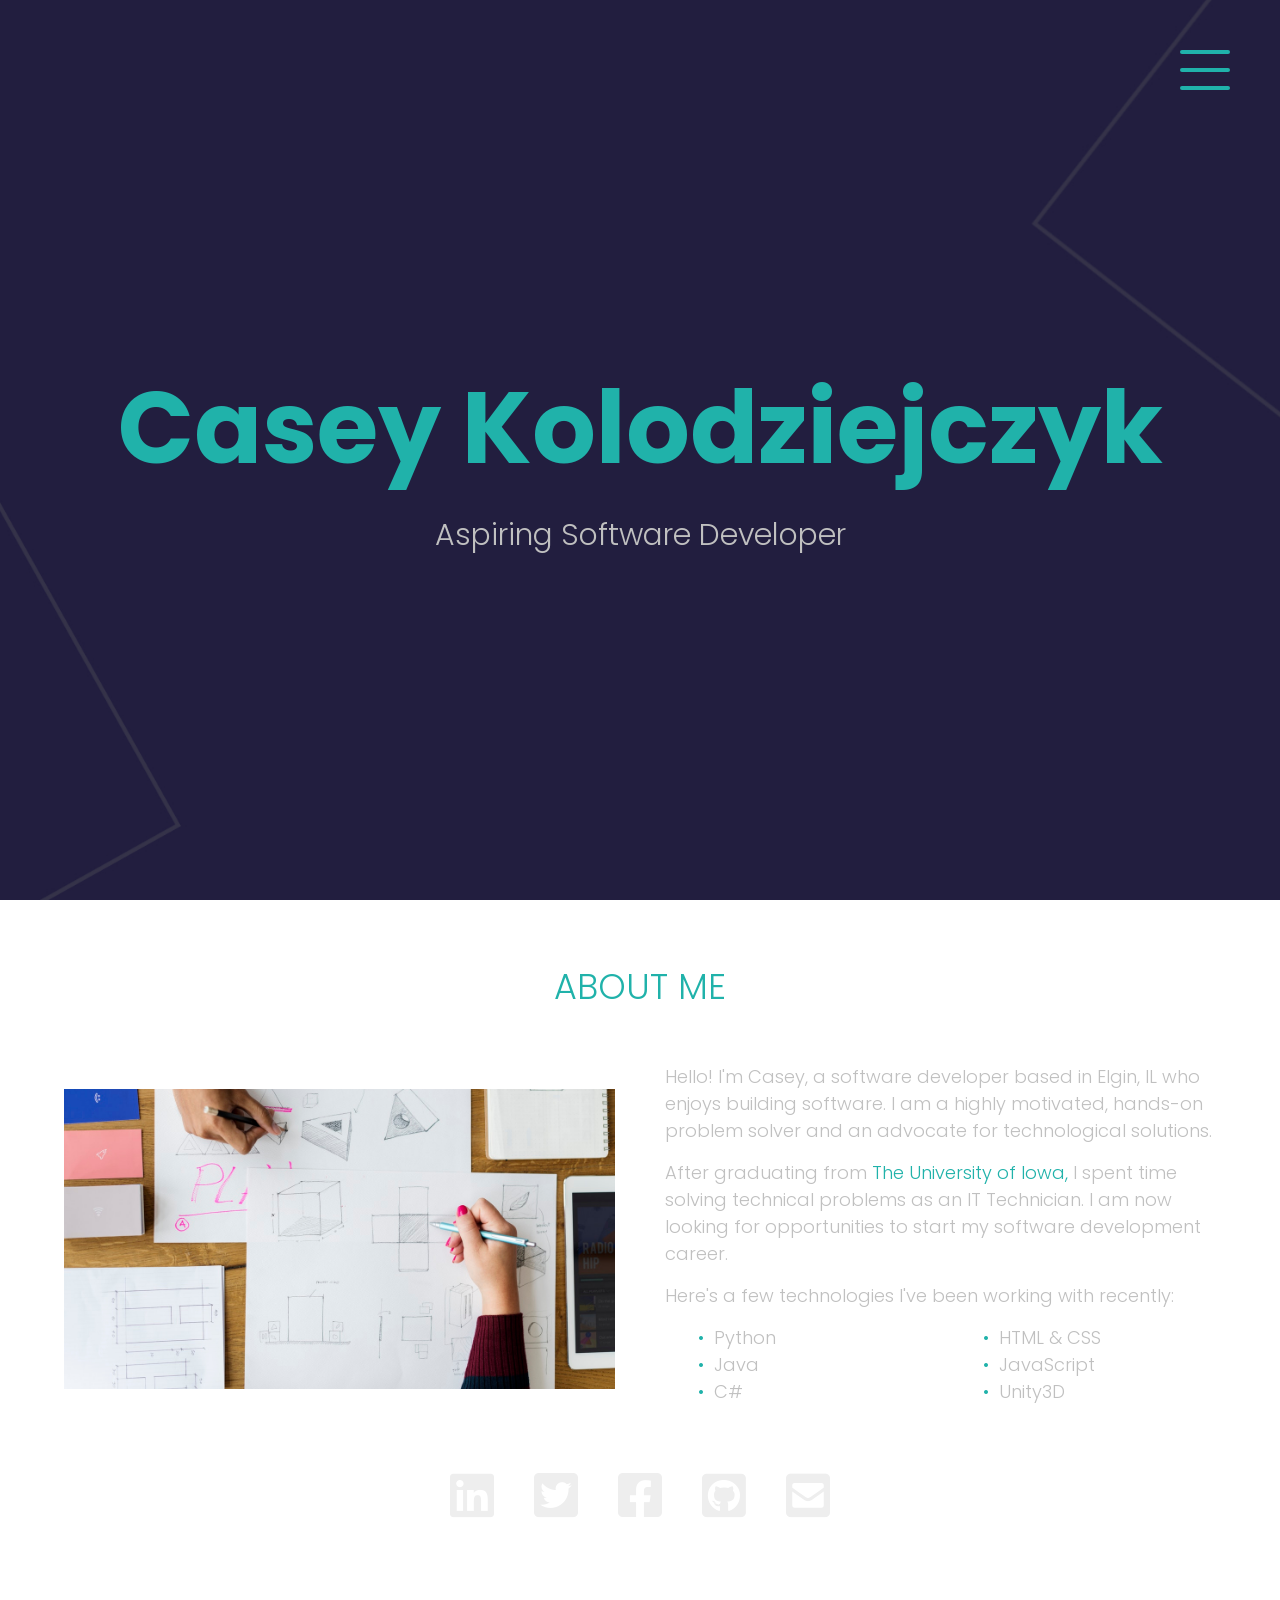
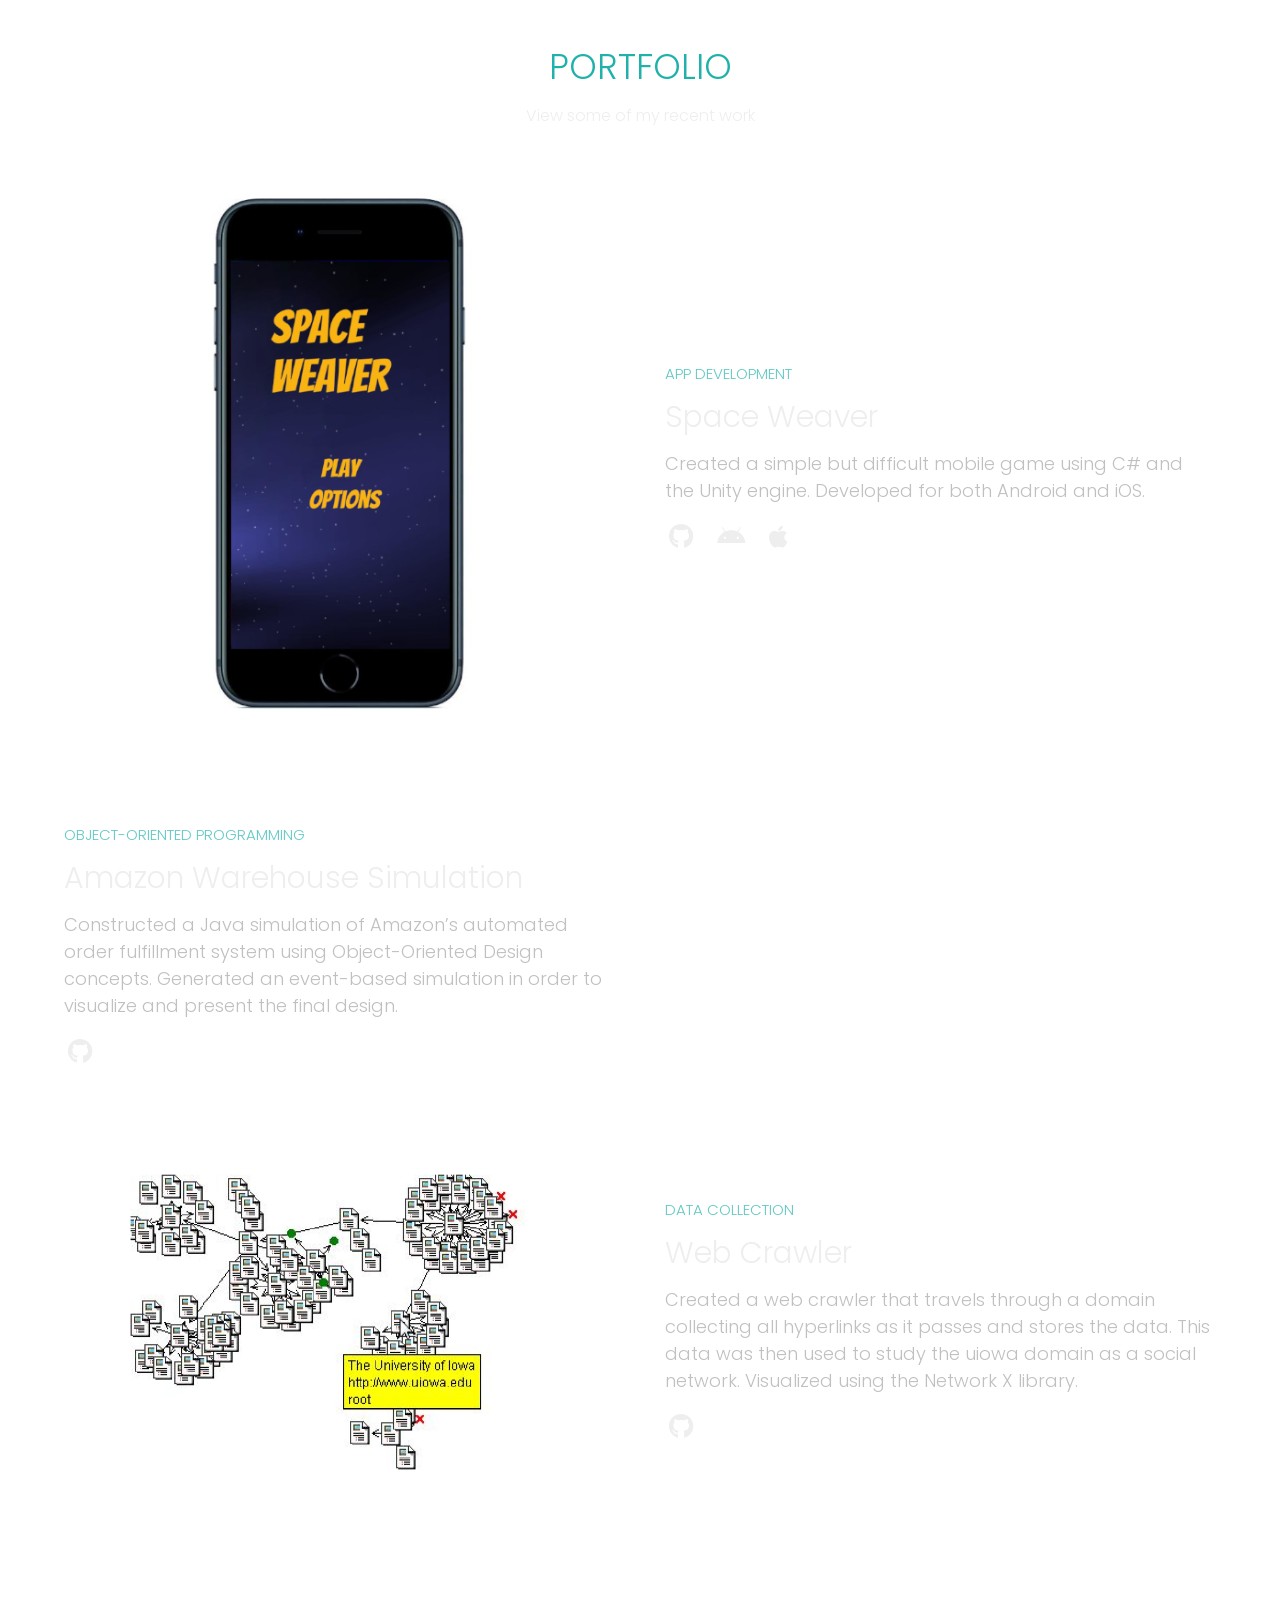
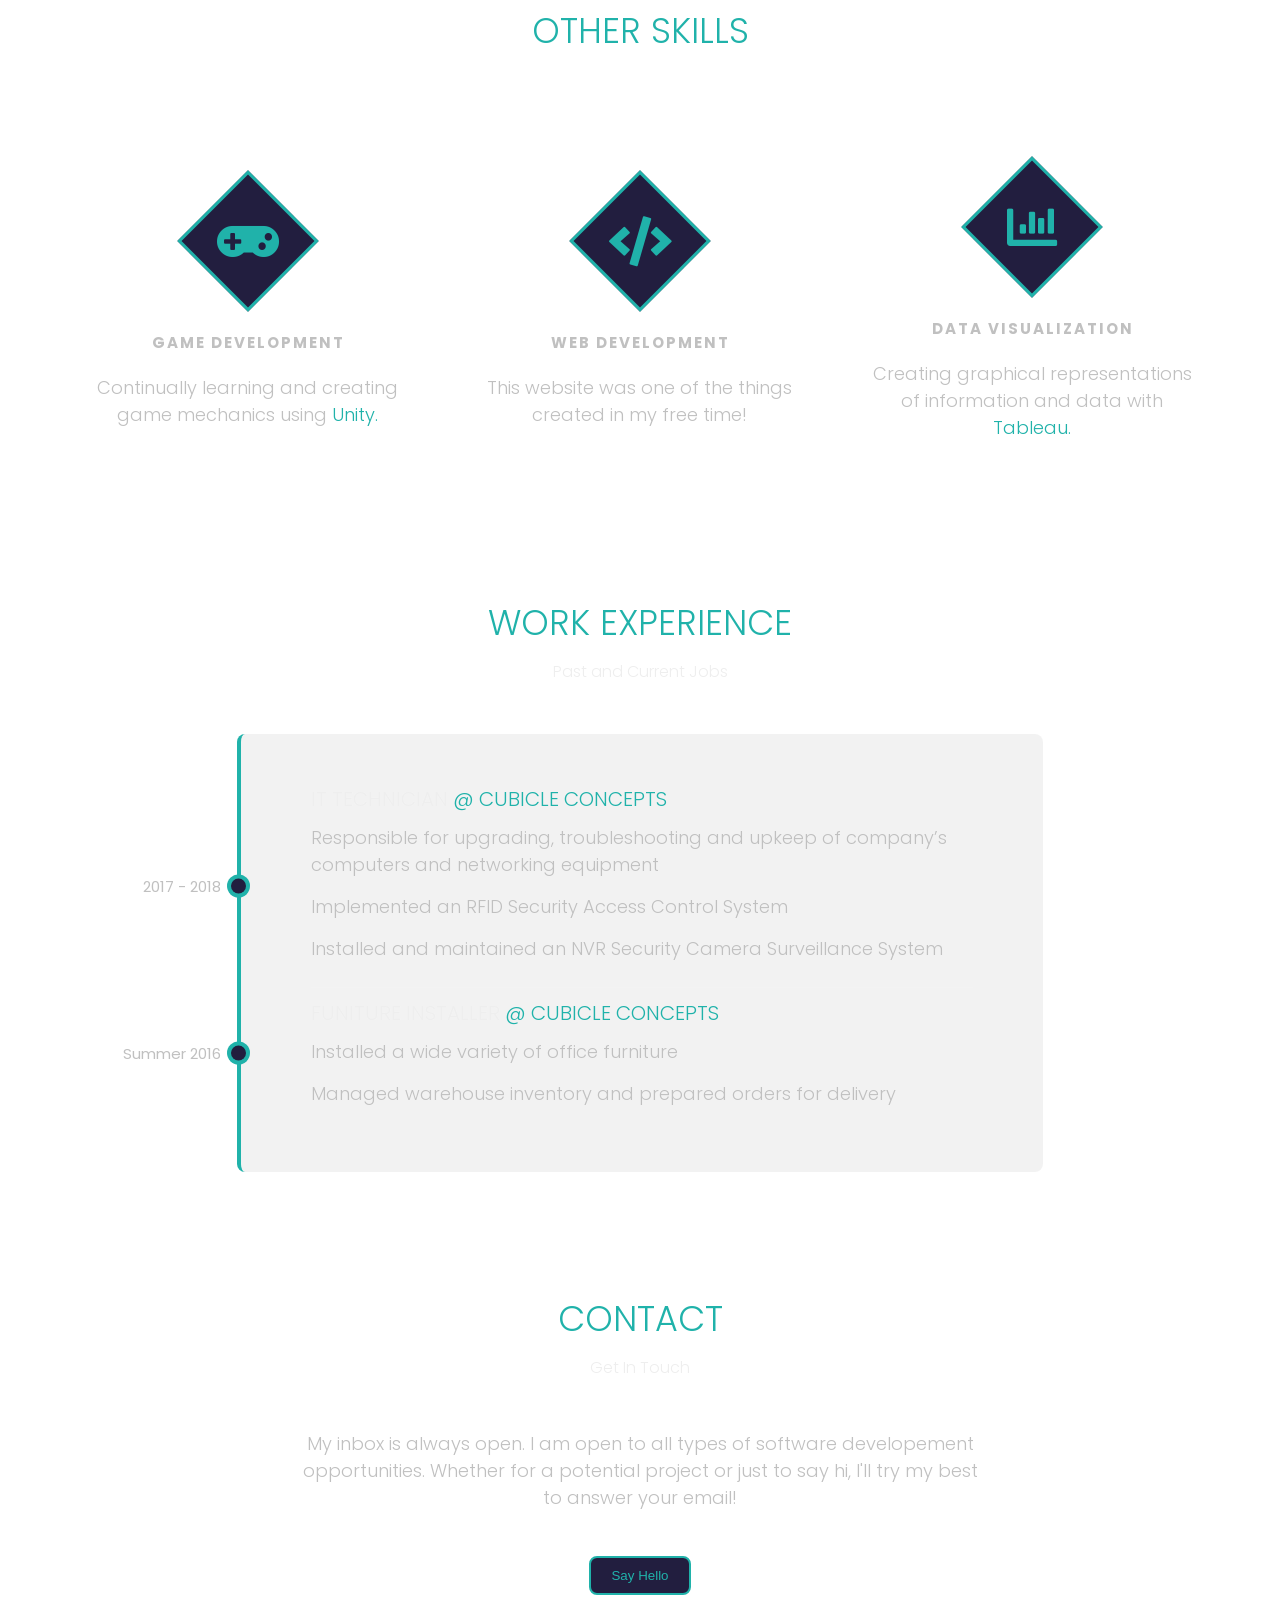
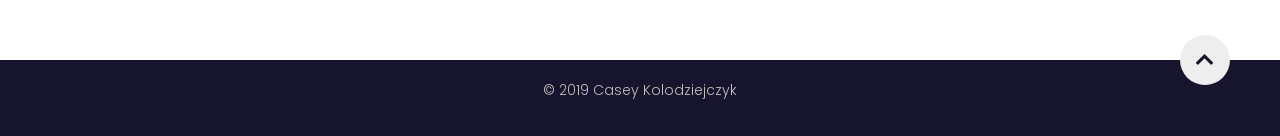
<file: Portfolio Website/portfolio/index.html>
<!DOCTYPE html>
<html lang="en">
<head>
    <meta charset="UTF-8">
    <meta name="viewport" content="width=device-width, initial-scale=1">
    <title>Casey Kolodziejczyk</title>
    <link href="https://fonts.googleapis.com/css?family=Poppins:400,500&display=swap" rel="stylesheet">
    <link rel="stylesheet" href="https://unpkg.com/aos@next/dist/aos.css" />
    <link rel="stylesheet" href="https://use.fontawesome.com/releases/v5.7.2/css/all.css" integrity="sha384-fnmOCqbTlWIlj8LyTjo7mOUStjsKC4pOpQbqyi7RrhN7udi9RwhKkMHpvLbHG9Sr" crossorigin="anonymous">
    <link rel="stylesheet" href="main.css">
</head>
<body>
    <header>
        <div class="menu-toggler">
            <div class="bar half start"></div>
            <div class="bar"></div>
            <div class="bar half end"></div>
        </div>
        <nav class="top-nav">
            <ul class="nav-list">
                <li>
                    <a href="index.html" class="nav-link">Home</a>
                </li>
                <li>
                    <a href="#about" class="nav-link">About</a>
                </li>
                <li>
                    <a href="#portfolio" class="nav-link">Portfolio</a>
                </li>

               <!-- <li>
                    <a href="#services" class="nav-link">Services</a>
                </li> -->

                <li>
                    <a href="#experience" class="nav-link">Experience</a>
                </li>

                <li>
                    <a href="#contact" class="nav-link">Contact</a>
                </li>

                <li>
                    <a href="documents/Casey Kolodziejczyk - Resume Online.pdf" target="_blank" class="nav-link">Resume</a>
                </li>
            </ul>
        </nav>
        <div class="landing-text">
            <h1>Casey Kolodziejczyk</h1>
            <h6>Aspiring Software Developer</h6>
        </div>
    </header>

    <section class="about" id="about">
        <div class="section-heading">
            <h1>About Me</h1>
        </div>
        <div class="container">

            <div class="profile-img" data-aos="fade-right" data-aos-delay="300">
                <img src="images/portitem3.jpeg" alt="">
            </div> 
             
            <div class="about-details" data-aos="fade-left" data-aos-delay="600">
              <!--
                <div class="about-heading">
                    <h1>About</h1>
                    <h6>Me</h6>
                </div> -->
                <p>
                        Hello! I'm Casey, a software developer based in Elgin, IL who enjoys building software.
                        I am a highly motivated, hands-on problem solver and an advocate for technological solutions.
                </p>
                <p>
                        After graduating from <a class="text-link" href="https://uiowa.edu/" target="_blank">The University of Iowa,</a> I spent time solving technical problems as an IT Technician.
                        I am now looking for opportunities to start my software development career.
                </p>

                <p>
                        Here's a few technologies I've been working with recently:
                </p>
                
                <ul class="tech-list">
                    <li>Python</li>
                    <li>Java</li>
                    <li>C#</li>
                    <li>HTML & CSS</li>
                    <li>JavaScript</li>
                    <li>Unity3D</li>
                </ul>
                
            </div>    
        </div>
        <div class="social-media" data-aos="fade-up" data-aos-delay="800">
            <ul class="nav-list">
                <li>
                    <a href="https://www.linkedin.com/in/casey-kolodziejczyk/" target="_blank" class="icon-link">
                        <i class="fab fa-linkedin"></i>
                    </a>
                </li>
                <li>
                    <a href="https://twitter.com/Caziejczyk" target="_blank" class="icon-link">
                        <i class="fab fa-twitter-square"></i>
                    </a>
                </li>
                <li>
                    <a href="https://www.facebook.com/casey.kolodziejczyk" target="_blank" class="icon-link">
                        <i class="fab fa-facebook-square"></i>
                    </a>
                </li>
                <li>
                    <a href="https://github.com/Cazeck" target="_blank" class="icon-link">
                        <i class="fab fa-github-square"></i>
                    </a>
                </li>
                <li>
                    <a href="mailto:caseykolodziejczyk@gmail.com?Subject=Hello" target="_top" class="icon-link">
                        <i class="fas fa-envelope-square"></i>
                    </a>
                </li>
            </ul>
        </div>
    </section>

    <section class="portfolio" id="portfolio">
        <div class="container">
            <div class="section-heading">
                <h1>Portfolio</h1>
                <h6>View some of my recent work</h6>
            </div>
            <div class="portfolio-item">
                <div class="portfolio-img has-margin-right" data-aos="fade-right" data-aos-delay="300">
                    <!-- <img src="images/portitem1.jpeg" alt=""> -->
                    <img src="images/Weav 600.png" alt=""> 
                </div>
                <div class="portfolio-description" data-aos="fade-left" data-aos-delay="500">
                    <h6>App Development</h6>
                    <h1>Space Weaver</h1>
                    <p>
                        Created a simple but difficult mobile game using C# and the Unity engine.
                        Developed for both Android and iOS.
                    </p>
                 
                    <ul class="app-links">
                        <li>
                            <a href="https://github.com/Cazeck/Space-Weaver" target="_blank" class="icon-link">
                                <i class="fab fa-github"></i>
                            </a>
                        </li>
                        <li>
                            <a href="https://play.google.com/store/apps/details?id=com.TeamCazeck.Starweaver" target="_blank" class="icon-link">
                                <i class="fab fa-android"></i>
                            </a>
                        </li>
                        <li>
                            <a href="https://apps.apple.com/us/app/id1436188634" target="_blank" class="icon-link">
                                <i class="fab fa-apple"></i>
                            </a>
                        </li>                                                    
                    </ul>            
                    
                    <!--<a href="#" class="cta">View Details</a> -->
                    
                </div>
            </div>

            <div class="portfolio-item">
                <div class="portfolio-description has-margin-right" data-aos="fade-right" data-aos-delay="700">
                        <h6>Object-Oriented Programming</h6>
                        <h1>Amazon Warehouse Simulation</h1>
                        <p>
                                Constructed a Java simulation of Amazon’s automated order fulfillment system using Object-Oriented Design concepts. 
                                Generated an event-based simulation in order to visualize and present the final design.
                        </p>

                        <ul class="app-links">
                            <li>
                                <a href="https://github.com/Cazeck/Amazon-Warehouse" target="_blank" class="icon-link">
                                    <i class="fab fa-github"></i>
                                </a>
                            </li>                                                   
                        </ul> 

                       <!-- <a href="#" class="cta">View Details</a> -->
                    </div>
            <div class="portfolio-img" data-aos="fade-left" data-aos-delay="900">
                    <iframe width="560" height="315" src="https://www.youtube.com/embed/qRQwkJLRfWw" frameborder="0" allow="accelerometer; autoplay; encrypted-media; gyroscope; picture-in-picture" allowfullscreen></iframe>
                <!-- <img src="images/portitem2.jpeg" alt=""> -->
            </div>
                
            </div>
            <div class="portfolio-item">
                <div class="portfolio-img has-margin-right" data-aos="fade-right" data-aos-delay="1100">
                    <img src="images/uiowa.PNG" alt="">
                </div>
                <div class="portfolio-description" data-aos="fade-left" data-aos-delay="1300">
                    <h6>Data Collection</h6>
                    <h1>Web Crawler</h1>
                    <p>
                        Created a web crawler that travels through a domain collecting all hyperlinks as it passes and stores the data.
                        This data was then used to study the uiowa domain as a social network.
                        Visualized using the Network X library.
                    </p>

                    <ul class="app-links">
                        <li>
                            <a href="https://github.com/Cazeck/Web-Crawler" target="_blank" class="icon-link">
                                <i class="fab fa-github"></i>
                            </a>
                        </li>                                                   
                    </ul>

                    <!--<a href="#" class="cta">View Details</a>-->
                </div>
            </div>
        </div>
    </section>

    <section class="services" id="services">
        <div class="container">
            <div class="section-heading">
                <h1>Other Skills</h1>
                <!--<h6>More work that I have done</h6>-->
            </div>
            <div class="my-skills">
                <div class="skill" data-aos="fade-in" data-aos-delay="300">
                    <div class="icon-container">
                        <i class="fas fa-gamepad"></i>
                    </div>
                    <h1>Game Development</h1>
                    <p>
                        Continually learning and creating game mechanics using <a class="text-link" href="https://unity.com/" target="_blank">Unity.</a>
                    </p>
                </div>
                <div class="skill" data-aos="fade-in" data-aos-delay="600">
                    <div class="icon-container">
                        <i class="fas fa-code"></i>
                    </div>
                    <h1>Web Development</h1>
                    <p>
                        This website was one of the things created in my free time! 
                    </p>
                </div>
                <div class="skill" data-aos="fade-in" data-aos-delay="900">
                    <div class="icon-container">
                        <i class="fas fa-chart-bar"></i>
                    </div>
                    <h1>Data Visualization</h1>
                    <p>
                        Creating graphical representations of information and data with <a class="text-link" href="https://www.tableau.com/" target="_blank">Tableau.</a>
                    </p>
                </div>
            </div>
        </div>
    </section>

    

    <section class="experience" id="experience">
        <div class="container">
            <div class="section-heading">
                <h1>Work Experience</h1>
                <h6>Past and Current Jobs</h6>
            </div>
            <div class="timeline" data-aos="fade-down" data-aos-delay="300">
                <ul>
                    <li class="date" data-date="2017 - 2018">
                        <h1>IT Technician <a class="text-link" href="https://www.cubicleconcepts.com/" target="_blank">@ Cubicle Concepts</a></h1>
                        <p>
                            Responsible for upgrading, troubleshooting and upkeep of company’s computers and networking equipment
                        </p>
                        <p>
                            Implemented an RFID Security Access Control System 
                        </p>
                        <p>
                            Installed and maintained an NVR Security Camera Surveillance System 
                        </p>
                    </li>
                    <li class="date" data-date="Summer 2016">
                        <h1>Funiture Installer <a class="text-link" href="https://www.cubicleconcepts.com/" target="_blank">@ Cubicle Concepts</a></h1>
                        <p>
                            Installed a wide variety of office furniture
                        </p>
                        <p>
                            Managed warehouse inventory and prepared orders for delivery
                        </p>
                    </li>
                    <!--
                    <li class="date" data-date="2002 - 2007">
                        <h1>Microsoft</h1>
                        <p>
                            Lorem ipsum dolor sit amet consectetur, adipisicing elit.
                            Cum assumenda odio veritatis magnam? Quod corporis illum tempora ab voluptatum nisi ipsum?
                        </p>
                    </li>
                    -->
                </ul>
            </div>
        </div>
    </section>

    <section class="contact" id="contact">
        <div class="container">
            <div class="section-heading">
                <h1>Contact</h1>
                <h6>Get In Touch</h6>
            </div>

            <div class="contact-me" data-aos="fade-up" data-aos-delay="300">
                <p>
                        My inbox is always open.  I am open to all types of software developement opportunities.                        
                        Whether for a potential project or just to say hi, I'll try my best to answer your email!
                </p>
             
            <!--<form action="" data-aos="fade-up" data-aos-delay="300">
                <label for="name">Name:</label>
                <input type="text" id="name" name="name" placeholder="Enter your name..." required>

                <label for="email">Email:</label>
                <input type="email" id="email" name="email" placeholder="Enter your email..." required>

                <label for="service">Services:</label>
                <select name="service" id="service">
                    <option value="">Web Design</option>
                    <option value="">Web Development</option>
                    <option value="">Web Design/Development</option>
                </select>

                <label for="subject">subject:</label>
                <textarea name="subject" id="subject" cols="10" rows="10"></textarea>
                <input type="submit" value="Submit">
            </form> -->
                <form action="mailto:caseykolodziejczyk@gmail.com?Subject=Hello" method="">
                    <input type="submit" value="Say Hello">
                </form>
            </div>
        </div>
    </section>

    <footer class="copyright">
        <div class="up" id="up">
            <i class="fas fa-chevron-up"></i>
        </div>
        <p>&copy; 2019 Casey Kolodziejczyk</p>
    </footer>

    <script src="https://ajax.googleapis.com/ajax/libs/jquery/3.3.1/jquery.min.js"></script>
    <script src="https://unpkg.com/aos@next/dist/aos.js"></script>
    <script src="main.js"></script>
</body>
</html>
</file>
<file: Portfolio Website/portfolio/main.css>
/*Start global*/
*{
    margin: 0;
    padding: 0;
    box-sizing: border-box;
}

html{
    font-size: 10px;
    font-family: 'Roboto', sans-serif;
    font-family: 'Poppins', sans-serif;
    color: #eee;
    color: #c0c0c0;
}

body{
    width: 100%;
    height: 100%;
    background: url(images/sitebg.jpg) no-repeat center fixed;
    background-size: cover;
}

section{
    padding: 6rem 0;
}

a{
    text-decoration: none;
    color: #eee;
}

p{
    font-size: 1.8rem;
    font-weight: 300;
    margin-bottom: 1.5rem;
}

img{
    width: 100%
}

iframe{
    width: 100%
}

/*End global*/

/*Start reusable*/
.container{
    width: 90%;
    max-width: 120rem;
    height: 100%;
    margin: 0 auto;
    position: relative;
}

.section-heading{
    text-align: center;
    margin-bottom: 5rem;
}

.section-heading h1{
    font-size: 3.5rem;
    color: rgba(255,255,255, .3);
    color: #20B2AA;
    text-transform: uppercase;
    font-weight: 300;
    position: relative;
    margin-bottom: 1rem;  
}

.section-heading h1::before,
.section-heading h1::after{
    content: '';
    position: absolute;
    bottom: -.5rem;
    left: 50%;
    transform: translateX(-50%);
    background-color: rgba(255,255,255, .75);
}

.section-heading h1::before{
    width: 10rem;
    height: 3px;
    border-radius: .8rem;
}

.section-heading h1::after{
    width: 1.5rem;
    height: 1.5rem;
    border-radius: 100%;
    bottom: -1rem;
}

.section-heading h6{
    font-size: 1.6rem; 
    font-weight: 300;
    color: #eee;
}

.has-margin-right{
    margin-right: 5rem;
}

/*End reusable*/

/*Start header*/
header{
    width: 100%;
    height: 100vh;
}

.top-nav{
    width: 100%;
    height: 100vh;
    position: fixed;
    top: -100vh;
    z-index: 100;
    background-color: #16162d;
    border-bottom-right-radius: 100%;
    border-bottom-left-radius: 100%;
    transition: all 650ms cubic-bezier(1,0,0,1);
}

.nav-list{
    list-style: none;
    width: 100%;
    height: 100%;
    display: flex;
    justify-content: center;
    align-items: center;
}

li{
    margin: 0 2rem;
}

.text-link{
    text-decoration: none;
    color: #20B2AA;
    transition: color 650ms;
}


/*
.text-link .cta{
    display: inline-block;
    margin-top: 1rem;
    font-size: 1.5rem;
    text-transform: uppercase;
    color: #3883ff;
    color: #20B2AA;
    transition: color 650ms;
}
*/

.text-link:hover{ 
    color: #2f67cd;
    transition: color 650ms;
}

.nav-link{
    font-family: 'Poppins', sans-serif;
    font-size: 3rem;
    padding: 1rem;
}

.nav-link:hover,
.nav-link:focus{
    background: linear-gradient(to top, #ffe838, #fd57bf ); /*#fd57bf */
    background: #20B2AA;
    -webkit-background-clip: text;
    -webkit-text-fill-color: transparent;
}

.top-nav.open{
    top: 0;
    border-radius: initial;
}

.menu-toggler{
    position: absolute;
    top: 5rem;
    right: 5rem;
    width: 5rem;
    height: 4rem;
    display: flex;
    flex-direction: column;
    justify-content: space-between;
    cursor: pointer;
    z-index: 1500;
    transition: transform 650ms ease-out;
}

.menu-toggler.open{
    transform: rotate(-360deg);
}

.bar{
    background: linear-gradient(to right, #ffe838, #fd57bf);
    background: #20B2AA;
    width: 100%;
    height: 4px;
    border-radius: .8rem;
}

.bar.half{
    /*width: 50%; */
}

.bar.start{
    transform-origin: right;
    transition: transform 650ms cubic-bezier(0.54, -0.81, 0.57, 0.57);
}

.open .bar.start{
    /* transform: rotate(-450deg) translateX(.8rem); */
}

.bar.end{
    align-self: flex-end;
    transform-origin: left;
    transition: transform 650ms cubic-bezier(0.54, -0.81, 0.57, 0.57);
}

.open .bar.end{
    /* transform: rotate(-450deg) translateX(-.8rem); */
}

.landing-text{
    position: absolute;
    top: 50%;
    left: 50%;
    transform: translate(-50%, -50%);
    width: 100%;
    text-align: center;
    z-index: 1;
}

.landing-text h1{
    font-size: 10rem;
    font-family: 'Poppins', sans-serif;
    background: linear-gradient(to top, #c0c0c0, #20B2AA);
    background: #20B2AA;
    -webkit-background-clip: text;
    -webkit-text-fill-color: transparent;
    padding: 1rem;
    user-select: none;
}

.landing-text h6{
    font-size: 3rem;
    font-weight: 300;
}
/*End header*/

/*Start about*/


.about .container{
    display: flex;
    align-items: center;
    justify-content: center;
}
/*
.about-heading{
    text-align: center;
    text-transform: uppercase;
    line-height: 0;
    margin-bottom: 6rem;
}
.about-heading h1{
    font-size: 10rem;
    opacity: .3;
}

.about-heading h6{
    font-size: 2rem;
    font-weight: 300;
}

*/ 
.profile-img{
    flex: 1;
    margin-right: 5rem;
}

.about-details{
    flex: 1;
}

ul.tech-list{
    list-style: none;
    columns: 2;
    font-size: 1.8rem;
    font-weight: 300;
    margin-bottom: 1.5rem;
}

.tech-list li{
    padding-left: 2rem;
    text-indent: -.7rem;
}

.tech-list li::before{
    content: "\2022";
    padding-right: 10px;
    color: #20B2AA;
}

.social-media{
    margin-top: 5rem;
}

.social-media i{
    font-size: 5rem;
    transition: color 650ms;
}

.fa-facebook-square:hover{
    color: #4267b2;
}

.fa-twitter-square:hover{
    color: #38a1f3;
}

.fa-linkedin:hover{
    color: #0077b5;
}

.fa-github-square:hover{
    color: #6cc644;
}

.fa-envelope-square:hover{
    color: #20B2AA;
}
/*End about*/

/*Start services*/
.my-skills{
    margin-top: 10rem;
    display: grid;
    grid-template-columns: repeat(auto-fit, minmax(25rem, 1fr));
    grid-gap: 2.5rem;
    text-align: center;
}

.skill{
    display: flex;
    flex-direction: column;
    justify-content: center;
    align-items: center;
    padding: 2rem;
}

.skill h1{
    text-transform: uppercase;
    letter-spacing: 2px;
    margin: 2rem -2px 2rem 0;
}

.icon-container{
    width: 10rem;
    height: 10rem;
    border: 3px solid #ffe838;
    background-color: #fd57bf;
    border: 3px solid #20B2AA;
    background-color: #221e3f;
    margin-bottom: 2rem;
    display: flex;
    transform: rotate(45deg);
}

.icon-container i{
    color: #ffe838;
    color: #20B2AA;
    font-size: 5rem;
    margin: auto;
    transform: rotate(-45deg);

}
/*End services*/

/*Start portfolio*/
.portfolio-item{
    display: flex;
    align-items: center;
    justify-content: center;
    margin-bottom: 5rem;
}

.portfolio-item:last-child{
    margin-bottom: 0;
}

.portfolio-img{
    flex: 1;
}

.portfolio-description{   
    flex: 1; 
}

.portfolio-description h1{
    font-size: 3rem;
    font-weight: 300;
    margin: 1rem 0;
    color: #eee;
}

.portfolio-description h6{
    font-size: 1.5rem;
    text-transform: uppercase;
    font-weight: 300;
    color: #20B2AA;
    opacity: .7;
}

.portfolio-description .cta{
    display: inline-block;
    margin-top: 1rem;
    font-size: 1.5rem;
    text-transform: uppercase;
    color: #3883ff;
    color: #20B2AA;
    transition: color 650ms;
}

.portfolio-description .cta:hover{
    color: #2f67cd;
}

.app-links{
    margin-top: 2rem;
    list-style: none;
    width: 100%;
    height: 100%;
    display: flex;
    justify-content: left;
    align-items: left;
}

.app-links li{
    text-indent: -.8rem;
}

.app-links i{
    font-size: 2.5rem;
    transition: color 650ms;
}

.fa-android:hover{
    color: #78C257;
}

.fa-apple:hover{
    color: #A3AAAE;
}

.fa-github:hover{
    color: #6cc644;
}

/*End portfolio*/

/*Start timeline*/
.timeline ul{
    border-left: 4px solid #ffe838;
    border-left: 4px solid #20B2AA;
    border-radius: .8rem;
    background-color: rgba(0,0,0,0.05);
    margin: 0 auto;
    position: relative;
    padding: 5rem;
    list-style: none;
    text-align: left;
    width: 70%;
}

.timeline h1{
    font-size: 2rem;
    text-transform: uppercase;
    font-weight: 300;
    margin-bottom: 1rem;
    color: #eee;
}

.timeline .date{
    border-bottom: 1px solid rgba(255, 255, 255, 0.1);
    margin-bottom: 1rem;
    padding-bottom: 1rem;
    position: relative;
}

.timeline .date:last-of-type{
    padding-bottom: 0;
    margin-bottom: 0;
    border: none;
}

.timeline .date::before,
.timeline .date::after{
    position: absolute;
    display: block;
    top: 50%;
    transform: translateY(-50%);
}

.timeline .date::before{
    content: attr(data-date);
    left: -21rem;
    text-align: right;
    min-width: 12rem;
    font-size: 1.5rem;
}

.timeline .date::after{
    content: '';
    box-shadow: 0 0 0 4px #fd57bf;
    box-shadow: 0 0 0 4px #20B2AA;
    border-radius: 100%;
    left: -8rem;
    height: 1.5rem;
    width: 1.5rem;
    background-color: #313534;
    background-color: #221e3f;
}
/*End timeline*/

/*Start contact*/

.contact-me{
    flex: 1;
    text-align: center;
    width: 60%;
    margin: 0 auto;
}

form{
    width: 60%;
    margin: 0 auto;
    text-align: center;
    padding-top: 3rem;
}

form label{
    font-size: 1.5rem;
}

input,
select,
textarea{
    width: 100%;
    padding: 1rem;
    margin-bottom: 5px;
    border: none;
    outline-color: #fd57bf;
    outline-color: #20B2AA;
}

input[type="submit"]{
    width: initial;
    background-color: #fd57bf;
    background-color: #221e3f;
    border: 2px solid #20B2AA;
    color: #eee;
    color: #20B2AA;
    padding: 1rem 2rem;
    border-radius: .8rem;
    cursor: pointer;
    transition: background-color 650ms;
}

input[type="submit"]:hover{
    color: #221e3f;
    background-color: #ffe838;

    color: #eee ;
    background-color:#20B2AA ;
}
/*End contact*/

/*Start footer*/
.copyright{
    width: 100%;
    text-align: center;
    background-color: #16152d;
    padding: 2rem 0;
    position: relative;
}

.up{
    position: absolute;
    width: 5rem;
    height: 5rem;
    background-color: #eee;
    top: -2.5rem;
    right: 5rem;
    border-radius: 100%;
    display: flex;
    animation: pulse 2s infinite;
    cursor: pointer;
}

.up i{
    color: #16162d;
    font-size: 2rem;
    margin: auto;
}

.copyright p{
    font-size: 1.4rem;
}
/*End footer*/

/*Start animations*/
@keyframes pulse {
    0%{
        box-shadow: 0 0 0 0 rgba(253, 87, 191, 0.99);
        box-shadow: 0 0 0 0 rgba(32, 178, 170, 0.99);
    }
    70%{
        box-shadow: 0 0 0 2rem rgba(253, 87, 191, 0);
        box-shadow: 0 0 0 2rem rgba(32, 178, 170, 0);
    }
    100%{
        box-shadow: 0 0 0 0 rgba(253, 87, 191, 0);
        box-shadow: 0 0 0 0 rgba(32, 178, 170, 0);
    }
}
/*End animations*/

/*Start media queries*/
/* Tablets */
@media screen and (max-width: 768px){
    body{
        background: url(images/sitebg2.jpg) no-repeat center fixed;
        background-size: cover;
    }

    .landing-text h1{
        font-size: 8rem;
    }

    .landing-text h6{
        font-size: 1.7rem;
    }

    .nav-list{
        flex-direction: column;
    }

    li{
        margin: 2rem 0;
    }

    .nav-link{
        font-size: 4.5rem;
    }

    .about-heading h1{
        font-size: 8rem;
    }

    .section-heading h1{
        font-size: 3rem;
    }

    .about .container{
        flex-direction: column;
    }

    .about-details .nav-list{
        flex-direction: column;
    }

    .about-details li{
        margin: 0 2rem;
    }

    .about-details{
        margin-top: 3rem;
    }

    .social-media .nav-list{
        flex-direction: row;
    }

    .social-media i{
        margin: 0 2.5rem;
        transition: color 650ms;
    }

    .icon-container{
        width: 7rem;
        height: 7rem;
    }

    .icon-container i{
        font-size: 4rem;
    }

    .app-links i{
        font-size: 3rem;
        text-indent: 2rem;
        padding-right: 4rem;    
    }

    .timeline ul{
        margin: 0 0 0 12rem;
    }

    .timeline .date::before{
        left: -20rem;
    }

    .timeline .date::after{
        left: -5.9rem;
    }
}

/* Cell phone */
@media screen and (max-width: 600px){
    html{
        font-size: 8px;
        font-family: 'Poppins', sans-serif;
        color: #c0c0c0;
    }

    .menu-toggler{
        top: 2rem;
        right: 2rem;
    }

    .landing-text h1{
        font-size: 5.5rem;
    }

    .landing-text h6{
        font-size: 2.4rem;
    }

    .nav-link{
        font-size: 3.5rem;
    }

    .about .container{
        flex-direction: column;
    }

    .social-media .nav-list{
        flex-direction: row;
    }

    .social-media i{
        margin: 0 2rem;
        transition: color 650ms;
    }

    .profile-img{
        margin: 0 0 7rem 0;
    }

    .portfolio-item{
        flex-direction: column;
    }

    .portfolio-img{
        margin: 0 0 2rem 0;
        order: 2;
    }

    .portfolio-description{
        margin: 0;
        order: 1;
    }

    .app-links i{
        font-size: 4rem;
        text-indent: 2rem;
        padding-right: 4rem;
        padding-bottom: 2rem;
    }

    .timeline p{
        font-size: 1.6rem;
    }

    .timeline .date::before{
        font-size: 1.4rem;
        left: -20rem;
    }

    .timeline .date::after{
        left: -5.9rem;
    }

    form{
        width: 100%;
    }

    .up{
        right: 2rem;
    }
}
/*End media queries*/
</file>
